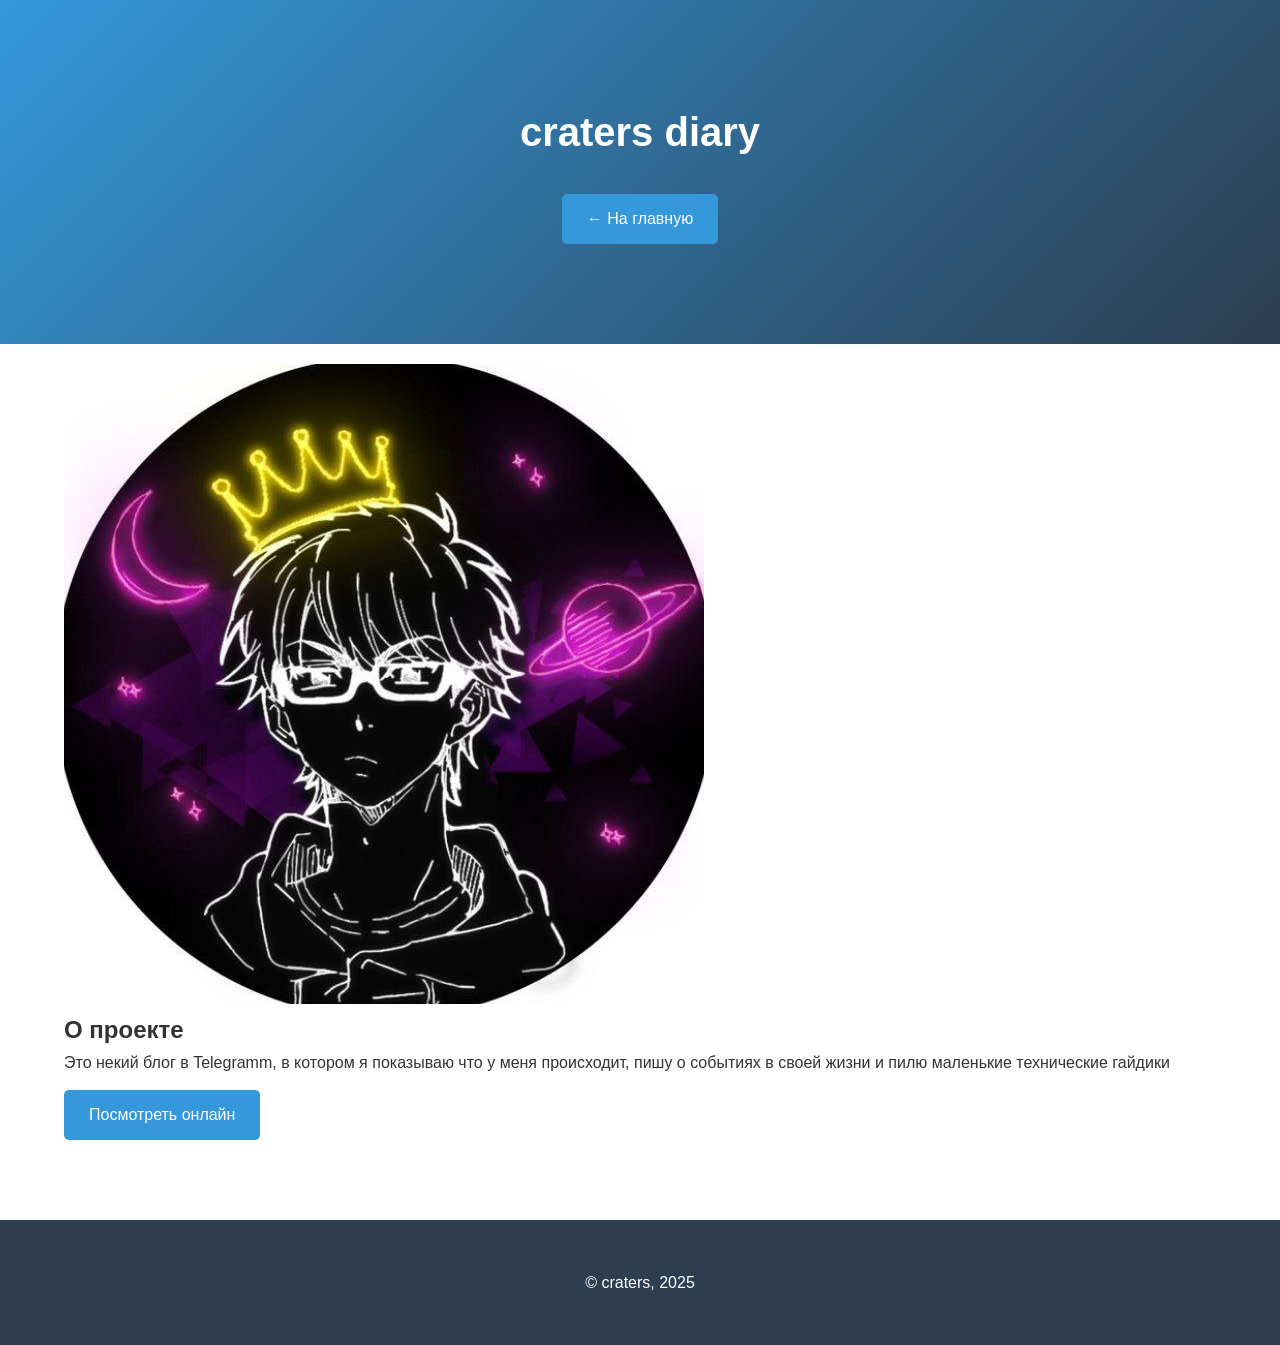
<file: projects/project-1.html>
﻿<!DOCTYPE html>
<html lang="ru">
<head>
    <meta charset="UTF-8">
    <meta name="viewport" content="width=device-width, initial-scale=1.0">
    <title>craters diary | Мои проекты</title>
    <link rel="stylesheet" href="../style.css">
</head>
<body>
    <header>
        <div class="container">
            <h1>craters diary</h1>
            <a href="../index.html" class="btn">← На главную</a>
        </div>
    </header>

    <section class="project-detail">
        <div class="container">
            <img src="../images/project1.jpg" alt="craters diary" class="project-main-image">
            
            <div class="project-info">
                <h2>О проекте</h2>
                <p>Это некий блог в Telegramm, в котором я показываю что у меня происходит, пишу о событиях в своей жизни и пилю маленькие технические гайдики</p>
                
                <a href="https://t.me/CTSdiary" class="btn" target="_blank">Посмотреть онлайн</a>
            </div>
        </div>
    </section>

    <footer>
        <div class="container">
            <p>© craters, 2025</p>
        </div>
    </footer>
</body>
</html>
</file>
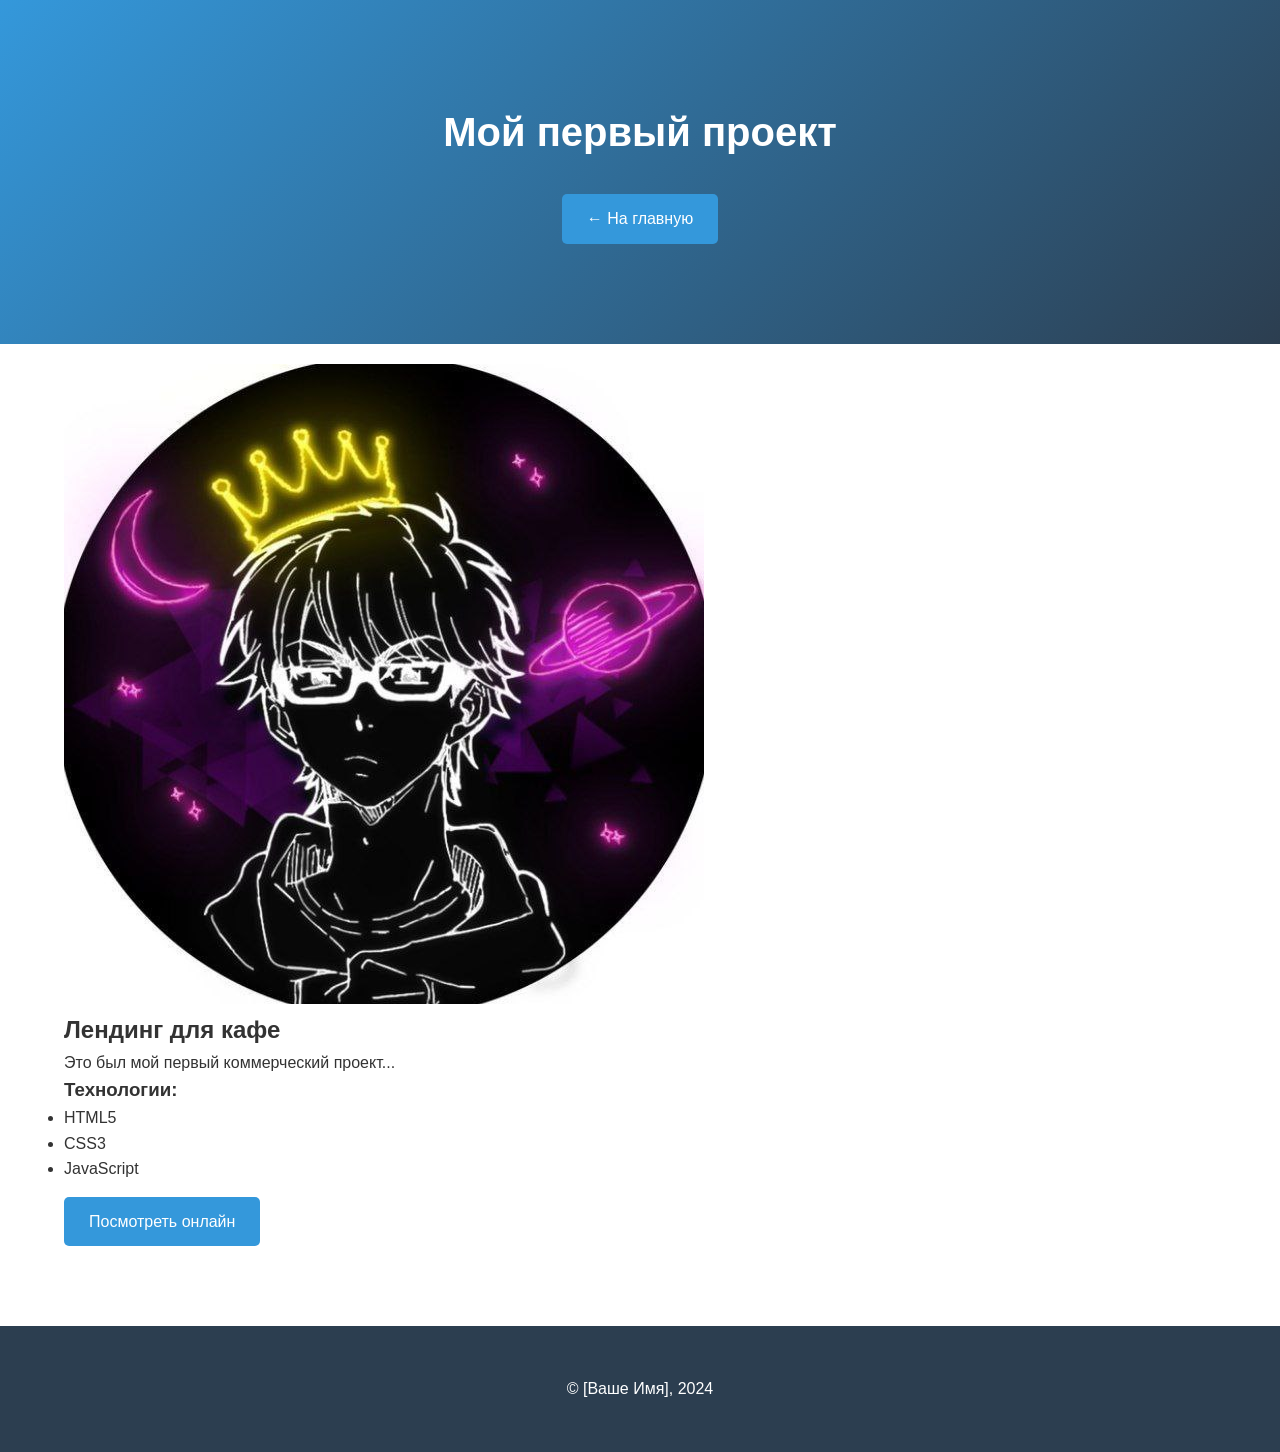
<file: projects/project-2.html>
﻿<!DOCTYPE html>
<html lang="ru">
<head>
    <!-- 1. Меняем title на название проекта -->
    <meta charset="UTF-8">
    <meta name="viewport" content="width=device-width, initial-scale=1.0">
    <title>Мой второй проект</title> <!-- ← Изменить название -->
    <link rel="stylesheet" href="../style.css">
</head>
<body>
    <header>
        <div class="container">
            <!-- 2. Меняем заголовок на название проекта -->
            <h1>Мой первый проект</h1> <!-- ← Название проекта -->
            <a href="../index.html" class="btn">← На главную</a>
        </div>
    </header>

    <section class="project-detail">
        <div class="container">
            <!-- 3. Добавляем изображение проекта -->
            <!-- ↓ Заменить project1.jpg на свое изображение ↓ -->
            <img src="../images/project1.jpg" alt="Первый проект" style="max-width: 100%; border-radius: 8px;">

            <!-- 4. Описание проекта -->
            <h2>Лендинг для кафе</h2> <!-- ← Подзаголовок -->
            <p>Это был мой первый коммерческий проект...</p> <!-- ← Полное описание -->

            <!-- 5. Детали проекта -->
            <h3>Технологии:</h3>
            <ul>
                <li>HTML5</li> <!-- ← Список технологий -->
                <li>CSS3</li>
                <li>JavaScript</li>
                <!-- ↓ Добавить свои технологии ↓ -->
            </ul>

            <!-- 6. Ссылка на живой проект (если есть) -->
            <!-- ↓ Указать реальную ссылку ↓ -->
            <a href="https://example.com" class="btn" target="_blank">Посмотреть онлайн</a>
        </div>
    </section>

    <footer>
        <div class="container">
            <!-- 7. Указать свое имя -->
            <p>© [Ваше Имя], 2024</p> <!-- ← Ваше имя -->
        </div>
    </footer>
</body>
</html>
</file>
<file: style.css>
/* ===== ���������� ����� ===== */
:root {
    --primary-color: #3498db;
    --secondary-color: #2c3e50;
    --light-color: #ecf0f1;
    --dark-color: #2c3e50;
}

* {
    box-sizing: border-box;
    margin: 0;
    padding: 0;
}

body {
    font-family: 'Segoe UI', Tahoma, Geneva, Verdana, sans-serif;
    line-height: 1.6;
    color: #333;
    background: #fff;
}

.container {
    width: 90%;
    max-width: 1200px;
    margin: 0 auto;
    padding: 20px 0;
}

/* ===== ����� ===== */
header {
    background: linear-gradient(135deg, var(--primary-color), var(--secondary-color));
    color: white;
    text-align: center;
    padding: 80px 0;
}

header h1 {
    font-size: 2.5rem;
    margin-bottom: 15px;
}

/* ===== ������ ===== */
.btn {
    display: inline-block;
    background: var(--primary-color);
    color: white;
    padding: 12px 25px;
    border-radius: 5px;
    text-decoration: none;
    transition: all 0.3s ease;
    border: none;
    cursor: pointer;
    font-size: 1rem;
    margin-top: 15px;
}

.btn:hover {
    background: var(--secondary-color);
    transform: translateY(-2px);
}

.btn.view-all {
    background: white;
    color: var(--primary-color);
    border: 2px solid var(--primary-color);
    display: block;
    width: fit-content;
    margin: 40px auto 0;
}

.btn.view-all:hover {
    background: var(--primary-color);
    color: white;
}

/* ===== �������� �������� ===== */
.project-card {
    background: white;
    border-radius: 10px;
    overflow: hidden;
    box-shadow: 0 5px 15px rgba(0,0,0,0.1);
    transition: all 0.3s ease;
}

.project-card:hover {
    transform: translateY(-10px);
    box-shadow: 0 10px 25px rgba(0,0,0,0.15);
}

.project-image {
    height: 200px;
    background-size: cover;
    background-position: center;
}

.project-card h3 {
    padding: 20px 20px 0;
    color: var(--secondary-color);
}

.project-card p {
    padding: 10px 20px 20px;
    color: #666;
}

/* ===== ����� ���� �������� ===== */
.projects-grid {
    display: grid;
    grid-template-columns: repeat(auto-fill, minmax(300px, 1fr));
    gap: 30px;
    margin: 50px 0;
}

.project-tile {
    display: block;
    text-decoration: none;
    color: inherit;
    background: white;
    border-radius: 8px;
    overflow: hidden;
    box-shadow: 0 3px 10px rgba(0,0,0,0.1);
    transition: all 0.3s ease;
}

.project-tile:hover {
    transform: translateY(-5px);
    box-shadow: 0 5px 15px rgba(0,0,0,0.2);
}

.project-tile .project-image {
    height: 180px;
}

.project-tile h3 {
    padding: 15px 15px 0;
    color: var(--dark-color);
}

.project-tile p {
    padding: 10px 15px 20px;
    color: #666;
    font-size: 0.95rem;
}

/* ===== ��������� ===== */
.pagination {
    display: flex;
    justify-content: center;
    gap: 10px;
    margin: 50px 0 30px;
}

.page-number {
    padding: 8px 16px;
    border: 1px solid #ddd;
    border-radius: 4px;
    text-decoration: none;
    color: var(--secondary-color);
    transition: all 0.3s ease;
}

.page-number:hover,
.page-number.active {
    background: var(--primary-color);
    color: white;
    border-color: var(--primary-color);
}

/* ===== ������� ===== */
.social-links {
    display: flex;
    justify-content: center;
    gap: 25px;
    margin: 30px 0;
}

/* ����������� ��� ������ */
.social-links a {
    color: var(--dark-color) + 100; /* ������ ������ ����� ����� ������ */
    font-size: 1.8rem;
    transition: color 0.3s ease;
}

.social-links a:hover {
    color: var(--primary-color); /* ���� ��� ��������� */
}

/* ===== ������ ===== */
footer {
    background: var(--dark-color);
    color: white;
    text-align: center;
    padding: 30px 0;
    margin-top: 60px;
}

/* ===== ������������ ===== */
@media (max-width: 768px) {
    .projects-grid,
    .project-grid {
        grid-template-columns: 1fr;
    }
    
    header {
        padding: 60px 0;
    }
    
    header h1 {
        font-size: 2rem;
    }
}

/* ===== �������������� ����� ��� ��������� ===== */
.pagination {
    display: flex;
    justify-content: center;
    gap: 8px;
    margin: 50px 0;
    flex-wrap: wrap;
}

.page-number {
    padding: 8px 16px;
    border: 1px solid #ddd;
    border-radius: 4px;
    text-decoration: none;
    color: var(--secondary-color);
    transition: all 0.3s ease;
    min-width: 40px;
    text-align: center;
}

.page-number:hover,
.page-number.active {
    background: var(--primary-color);
    color: white;
    border-color: var(--primary-color);
}

.page-number.prev,
.page-number.next {
    font-weight: bold;
}
</file>
